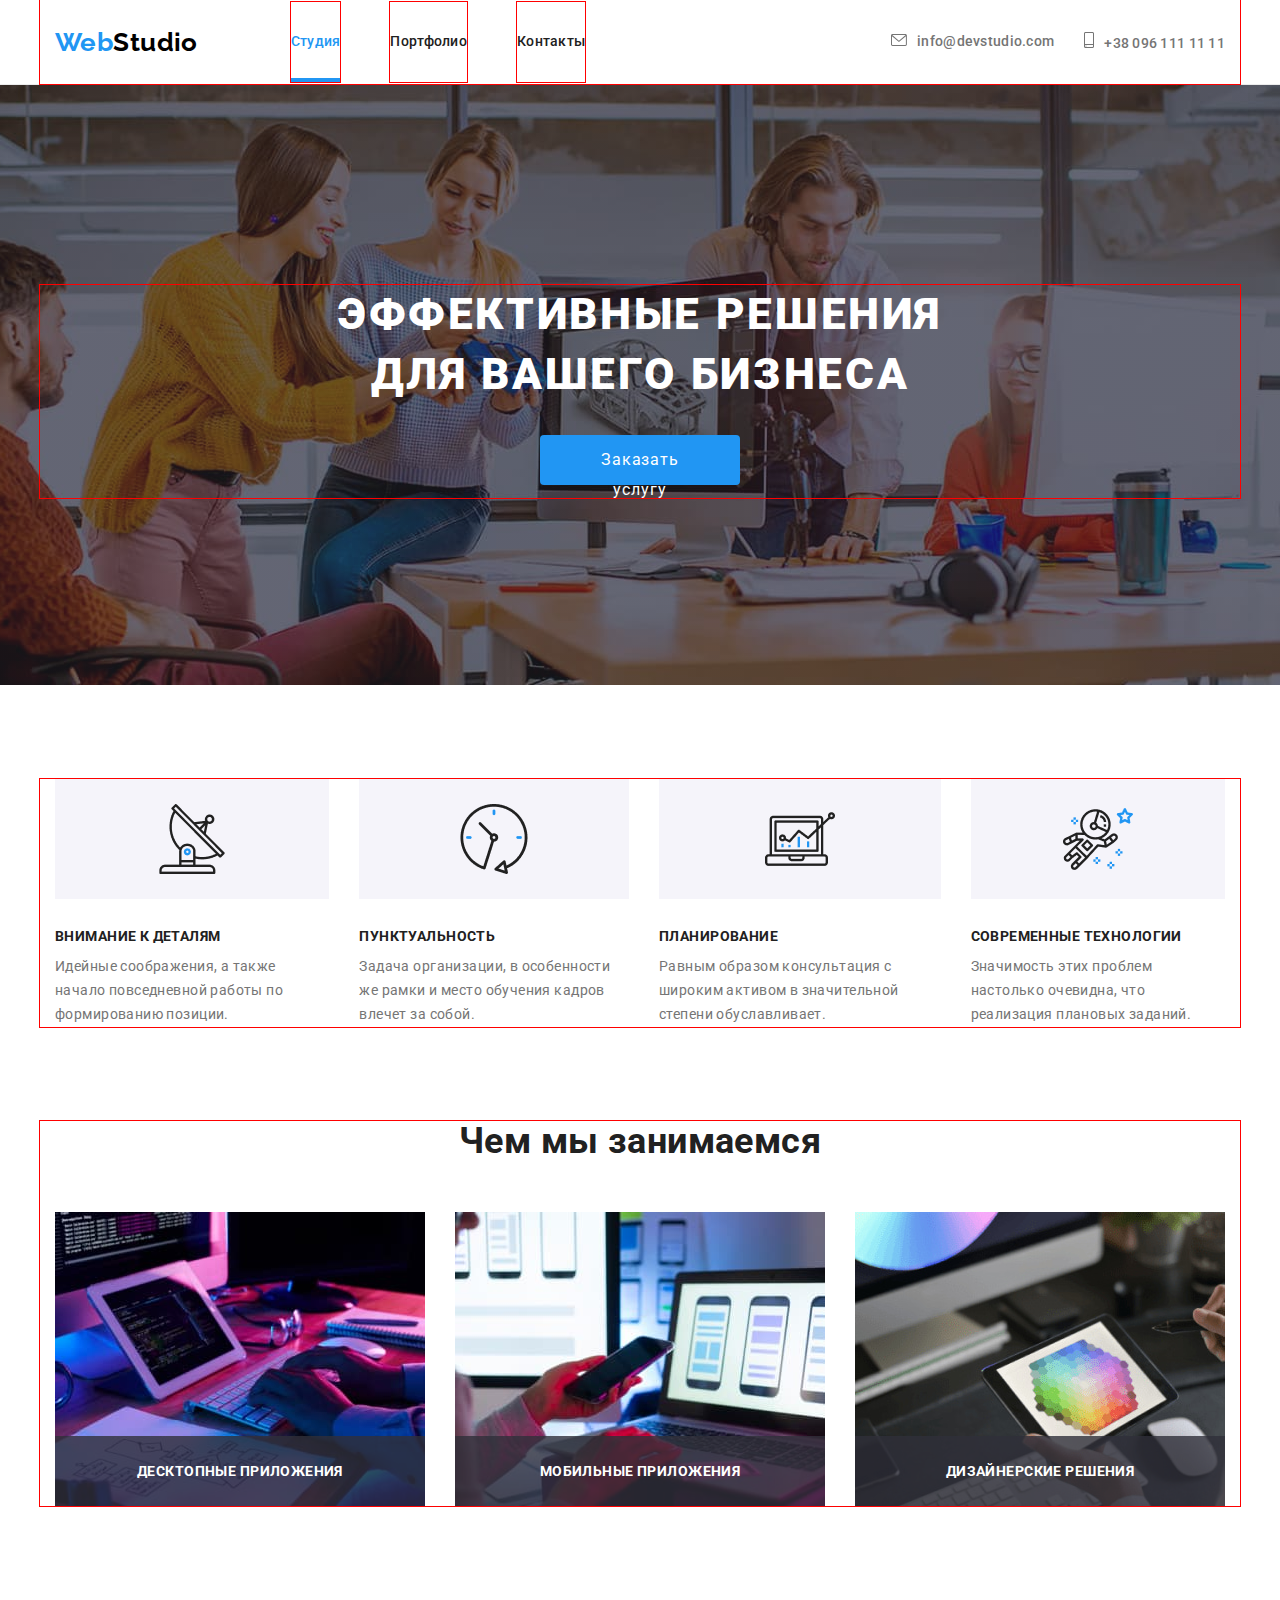
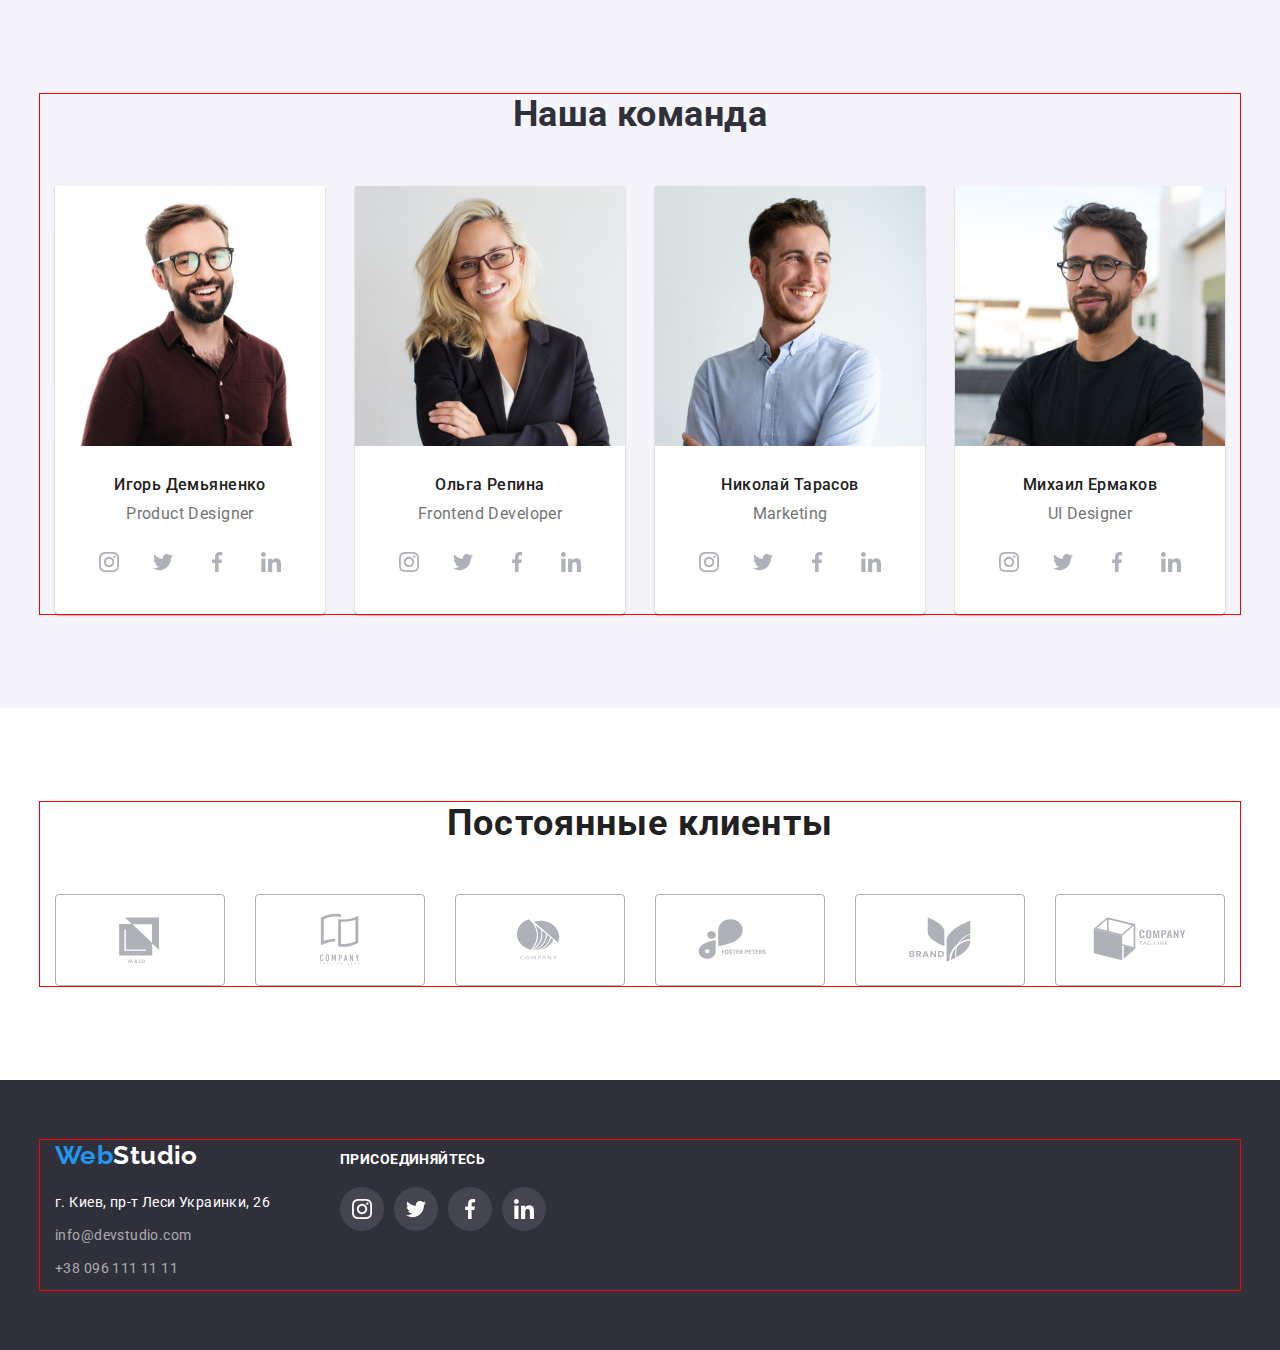
<file: index.html>
<!DOCTYPE html>
<html lang="ru">
<head>
    <meta charset="UTF-8">
    <meta http-equiv="X-UA-Compatible" content="IE=edge">
    <meta name="viewport" content="width=device-width, initial-scale=1.0">
    <title>Document</title>
    <link rel="preconnect" href="https://fonts.googleapis.com">
    <link rel="preconnect" href="https://fonts.gstatic.com" crossorigin>
    <link href="https://fonts.googleapis.com/css2?family=Raleway:wght@700&family=Roboto:wght@400;500;700;900&display=swap"
        rel="stylesheet">
    <link rel="stylesheet" href="https://cdnjs.cloudflare.com/ajax/libs/modern-normalize/1.1.0/modern-normalize.min.css
">
    <link rel="stylesheet" href="./css/style.css">
    
    
</head>
<body>
    <header class="header">
        <div class="container main-nav">
        <a class="logo link" href=""><span class="logo-color">Web</span>Studio</a>
        <nav class="header-nav">
            <ul class="header-list list">
                <li class="header-item"> <a href="./index.html" class="header-page current link">Студия</a></li>
                <li class="header-item"> <a href="./portfolio.html" class="header-page link">Портфолио</a></li>
                <li class="header-item"> <a href="" class="header-page link">Контакты</a></li>
            </ul>
        </nav>
        
        <ul class="contacts-list list">
                        
         <li class="contacts-item"><a href="mailto:info@devstudio.com" class="contacts-mail link"><svg class="icon" width="16" height="12">
            <use href="./images/symbol5-defs.svg#icon-envel"></use>
        </svg>info@devstudio.com</a></li>
          
        
            
         <li class="contacts-item">  <a href="tel:+380961111111" class="contacts-phone link"><svg class="icon" width="10" height="16">
            <use href="./images/symbol5-defs.svg#icon-tel"></use>
        </svg>+38 096 111 11 11</a></li>

        </ul>
        </div>
    </header>

      <main>     

        <section class="hero">
            <div class="container">
                <h1 class="hero-title">Эффективные решения для вашего бизнеса</h1>
                <button type="button" class="hero-button" data-modal-open>Заказать услугу</button>
            </div>
        </section>

       

    <section class="features">
        <div class="container">
       
       <h2 class="visually-hidden">навигация</h2>
        <ul class="features-list list">
      
            <li class="features-item icon-antena"><h3 class="features-item-title">Внимание к деталям</h3>
            <p class="features-item-title-text">Идейные соображения, а также начало повседневной работы по формированию позиции.</p>
             </li>
            
        <li class="features-item icon-watch">
            <h3 class="features-item-title">Пунктуальность</h3>
            <p class="features-item-title-text">Задача организации, в особенности же рамки и место обучения кадров влечет за собой.</p>
        </li>
        
        <li class="features-item icon-comp">
            <h3 class="features-item-title">Планирование</h3>
            <p class="features-item-title-text">Равным образом консультация с широким активом в значительной степени обуславливает.</p>
        </li>
        
        <li class="features-item icon-astronaut">
            <h3 class="features-item-title">Современные технологии</h3>
            <p class="features-item-title-text">Значимость этих проблем настолько очевидна, что реализация плановых заданий.</p>
        </li>
        </ul>
      </div>
        </section>
   
      <section class="product">
        <div class="container">
        <h2 class="product-title">Чем мы занимаемся</h2>
        <ul class="product-list list">

            <li class="product-image">
                
                <img src="./images/picture1.jpg" alt="руки на клавиатуре" width="370"/> 
               
                <p class="product-text">Десктопные приложения</p>
            </li>

            <li class="product-image">
                
                <img src="./images/picture2.jpg" alt="клавиатура и телефон в руках" width="370" />
                
            <p class="product-text">Мобильные приложения</p>
            </li>

            <li class="product-image">
                
                <img src="./images/box.jpg" alt="планшет в руках" width="370" />
               
                <p class="product-text">Дизайнерские решения</p>
            </li>
        </ul>
        </div>
       </section>

    <section class="staff">       
    <div class="container">
            <h2 class="staff-title">Наша команда</h2>
            <ul class="staff-list list">

            <li class="staff-person">
                <img class="staff-photo" src="./images/barba.jpg" alt="мужчина с бородой" width="270"/>
            <div class="position">
            <h3 class="staff-name">Игорь Демьяненко</h3>
            <p class="staff-job" lang="en"> Product Designer            
            </p> </div>
        
            <ul class="socials list">
                <li class="soc-item"> <a href="" class="soc-link"> <svg class="soc-icon" width="20" height="20">
                            <use href="./images/symbol-defs.svg#icon-instagram"></use>
                        </svg></a></li>
                <li class="soc-item"> <a href="" class="soc-link"> <svg class="soc-icon" width="20" height="20">
                            <use href="./images/symbol-defs.svg#icon-twitter"></use>
                        </svg></a></li>
                <li class="soc-item"> <a href="" class="soc-link"> <svg class="soc-icon" width="20" height="20">
                            <use href="./images/symbol-defs.svg#icon-facebook"></use>
                        </svg></a></li>
                <li class="soc-item"> <a href="" class="soc-link"> <svg class="soc-icon" width="20" height="20">
                            <use href="./images/symbol-defs.svg#icon-linkedin"></use>
                        </svg></a></li>
            </ul>
        </li>
            <li class="staff-person">
                <img class="staff-photo" src="./images/blonde.jpg" alt="девушка улыбается" width="270"/>
                <div class="position">
            <h3 class="staff-name">Ольга Репина</h3>
            <p class="staff-job" lang="en"> Frontend Developer</p></div>

            <ul class="socials list">
            <li class="soc-item"> <a href="" class="soc-link"> <svg class="soc-icon" width="20" height="20">
                        <use href="./images/symbol-defs.svg#icon-instagram"></use>
                    </svg></a></li>
            <li class="soc-item"> <a href="" class="soc-link"> <svg class="soc-icon" width="20" height="20">
                        <use href="./images/symbol-defs.svg#icon-twitter"></use>
                    </svg></a></li>
            <li class="soc-item"> <a href="" class="soc-link"> <svg class="soc-icon" width="20" height="20">
                        <use href="./images/symbol-defs.svg#icon-facebook"></use>
                    </svg></a></li>
            <li class="soc-item"> <a href="" class="soc-link"> <svg class="soc-icon" width="20" height="20">
                        <use href="./images/symbol-defs.svg#icon-linkedin"></use>
                    </svg></a></li>
            </ul>
            </li>

            <li class="staff-person">
                <img class="staff-photo" src="./images/blueshirt.jpg" alt="парень улыбается" width="270"/>
            <div class="position">
            <h3 class="staff-name">Николай Тарасов</h3>
        <p class="staff-job" lang="en"> Marketing</p></div>

        <ul class="socials list">
                <li class="soc-item"> <a href="" class="soc-link"> <svg class="soc-icon" width="20" height="20">
                            <use href="./images/symbol-defs.svg#icon-instagram"></use>
                        </svg></a></li>
                <li class="soc-item"> <a href="" class="soc-link"> <svg class="soc-icon" width="20" height="20">
                            <use href="./images/symbol-defs.svg#icon-twitter"></use>
                        </svg></a></li>
                <li class="soc-item"> <a href="" class="soc-link"> <svg class="soc-icon" width="20" height="20">
                            <use href="./images/symbol-defs.svg#icon-facebook"></use>
                        </svg></a></li>
                <li class="soc-item"> <a href="" class="soc-link"> <svg class="soc-icon" width="20" height="20">
                            <use href="./images/symbol-defs.svg#icon-linkedin"></use>
                        </svg></a></li>
            </ul>
        </li>

            <li class="staff-person">
                <img class="staff-photo" src="./images/barba2.jpg" alt="мужчина с бородой" width="270"/>
                <div class="position">
            <h3 class="staff-name">Михаил Ермаков</h3>
            <p class="staff-job" lang="en">UI Designer</p></div>
            
            <ul class="socials list">
                <li class="soc-item"> <a href="" class="soc-link"> <svg class="soc-icon" width="20" height="20"> <use href="./images/symbol-defs.svg#icon-instagram"></use></svg></a></li>
                <li class="soc-item"> <a href="" class="soc-link"> <svg class="soc-icon" width="20" height="20"> <use href="./images/symbol-defs.svg#icon-twitter"></use></svg></a></li>
                <li class="soc-item"> <a href="" class="soc-link"> <svg class="soc-icon" width="20" height="20"> <use href="./images/symbol-defs.svg#icon-facebook"></use></svg></a></li>
                <li class="soc-item"> <a href="" class="soc-link"> <svg class="soc-icon" width="20" height="20"> <use href="./images/symbol-defs.svg#icon-linkedin"></use></svg></a></li>
                   
            </ul>
            </li>
        </ul>
        </div>
    </section>

    <section class="clients">
        <div class="container">
        <h2 class="clients-title">Постоянные клиенты</h2>
        <ul class="clients-list list">
            <li class="clients-logo"> <a class="svg-link" href=""> <svg class="client-icon" width="106" height="60"> <use href="./images/symbol4-defs.svg#icon-Logo1"></use></svg></a></li>
            <li class="clients-logo"> <a class="svg-link" href=""> <svg class="client-icon" width="106" height="60"> <use href="./images/symbol4-defs.svg#icon-Logo2"></use></svg></a></li>
            <li class="clients-logo"> <a class="svg-link" href=""> <svg class="client-icon" width="106" height="60"> <use href="./images/symbol4-defs.svg#icon-Logo3"></use></svg></a></li>
            <li class="clients-logo"> <a class="svg-link" href=""> <svg class="client-icon" width="106" height="60"> <use href="./images/symbol4-defs.svg#icon-Logo4"></use></svg></a></li>
            <li class="clients-logo"> <a class="svg-link" href=""> <svg class="client-icon" width="106" height="60">
                    <use href="./images/symbol4-defs.svg#icon-Logo5"></use>
                </svg></a></li>
            <li class="clients-logo"> <a class="svg-link" href=""> <svg class="client-icon" width="106" height="60">
                    <use href="./images/symbol4-defs.svg#icon-Logo6"></use>
                </svg></a></li>
        </ul>
        </div>
    </section>
</main>

<footer class="footer">
    <div class="container box-footer">
        
            <div class="footer-text">
                <address>
                    <a class="logo-footer link" href=""><span class="logo-color">Web</span>Studio</a>

                    <ul class="footer-list list">
                        <li class="footer-item"><a href="https://goo.gl/maps/V1P53VzgSbRP7Sv77"
                                class="footer-address link" target="_blank" rel="noopener noindex nofollow">г. Киев,
                                пр-т Леси Украинки, 26</a></li>

                        <li class="footer-item"><a href="mailto:info@devstudio.com"
                                class="footer-mail link">info@devstudio.com</a></li>
                        <li class="footer-item"><a href="tel:+380961111111" class="footer-phone link">+38 096 111 11
                                11</a></li>
                    </ul>
                </address>
            </div>

            <div class="join">

                <h2 class="join-title">присоединяйтесь</h2>

                <ul class="socials-footer list">
                    <li class="soc-item-footer"> <a href="" class="soc-link-footer"> <svg class="soc-icon-footer" width="20" height="20">
                        <use href="./images/symbol-defs.svg#icon-instagram"></use>
                    </svg></a></li>
                    <li class="soc-item-footer"> <a href="" class="soc-link-footer"> <svg class="soc-icon-footer"
                                width="20" height="20">
                                <use href="./images/symbol-defs.svg#icon-twitter"></use>
                            </svg></a></li>
                    <li class="soc-item-footer"> <a href="" class="soc-link-footer"> <svg class="soc-icon-footer"
                                width="20" height="20">
                                <use href="./images/symbol-defs.svg#icon-facebook"></use>
                            </svg></a></li>
                    <li class="soc-item-footer"> <a href="" class="soc-link-footer"> <svg class="soc-icon-footer"
                                width="20" height="20">
                                <use href="./images/symbol-defs.svg#icon-linkedin"></use>
                            </svg></a></li>
                </ul>
            </div>
        
    </div>
</footer>


<div class="backdrop is-hidden" data-modal>
    <div class="modal">
        <button type="button" class="close-button" data-modal-close> <svg  width="18" height="18">
                <use href="./images/symbol44-defs.svg#icon-close-black"></use>
            </svg></button>
        
    </div>

</div>

<script src="./js/modal.js"></script>


</body>
</html>
</file>
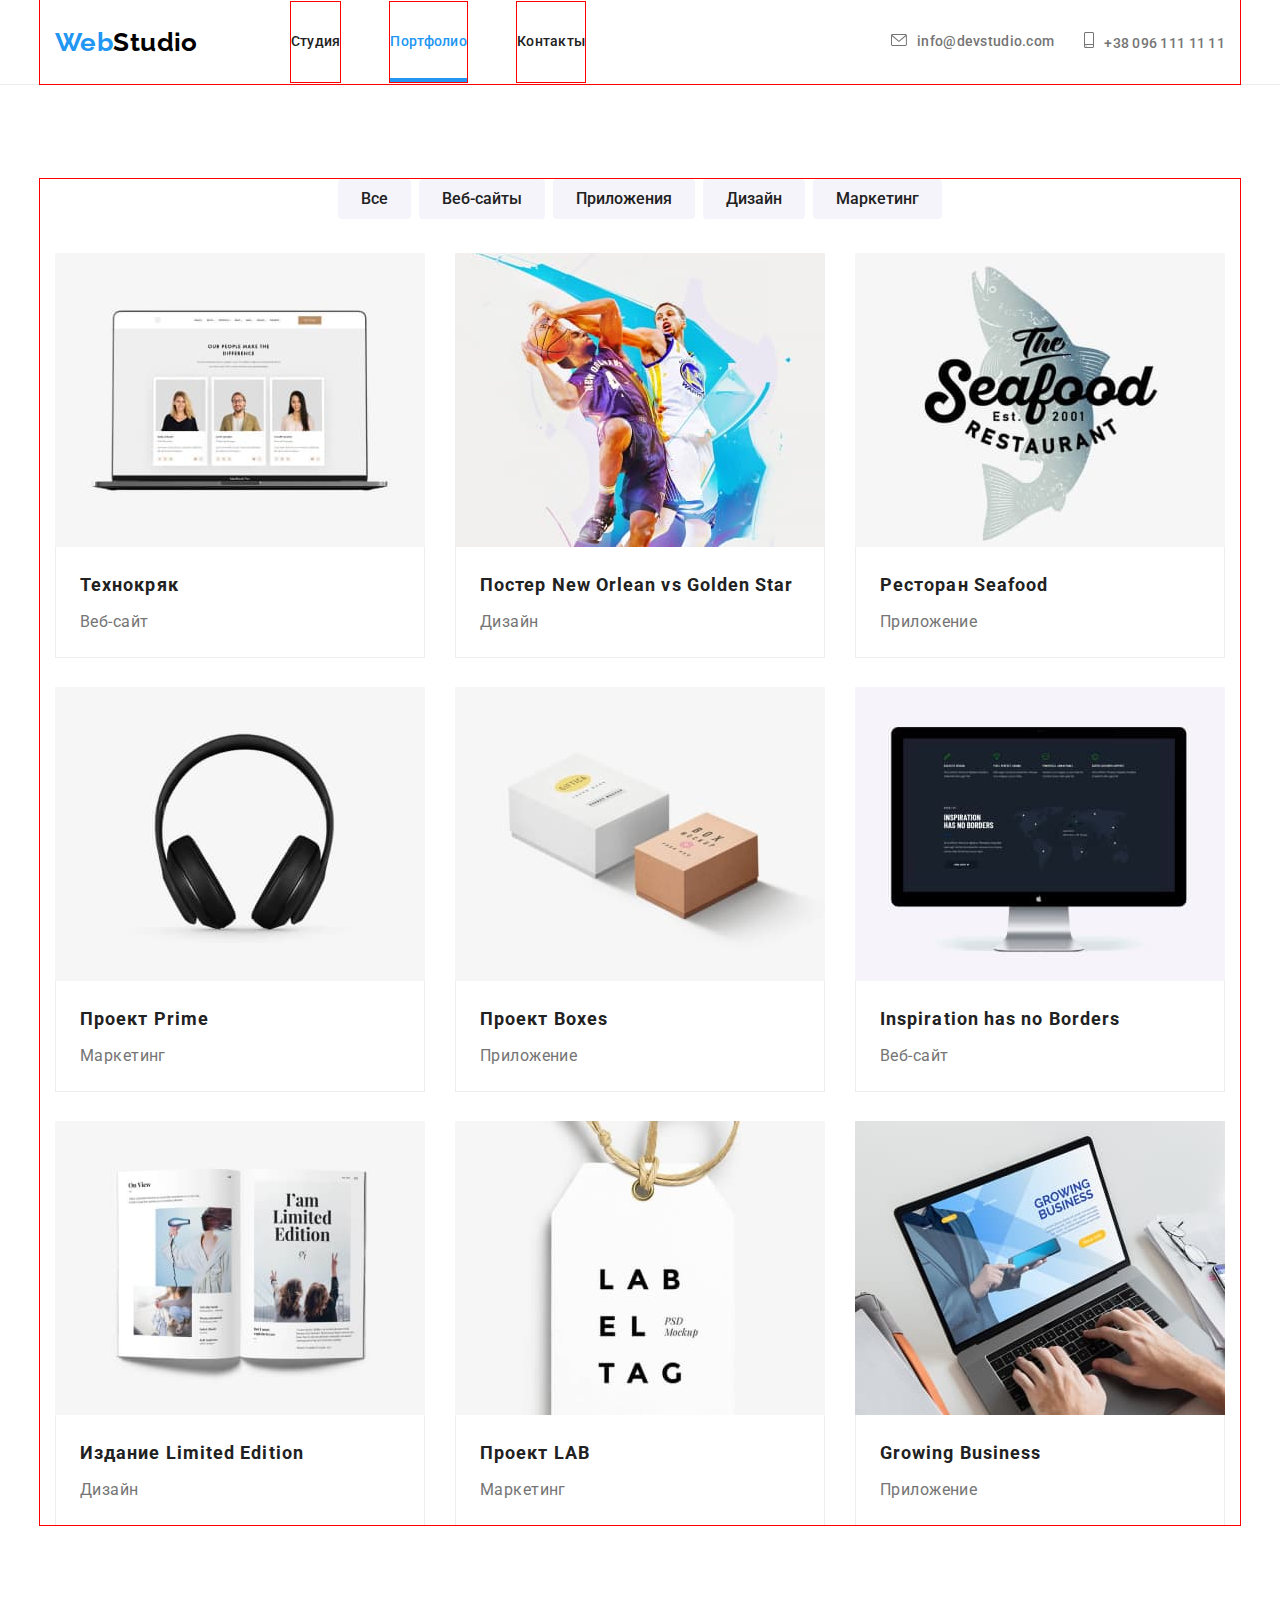
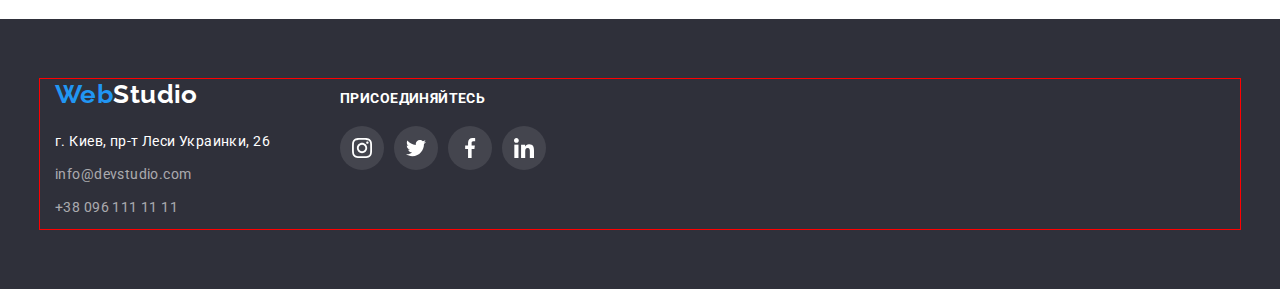
<file: portfolio.html>
<!DOCTYPE html>
<html lang="en">
<head>
    <meta charset="UTF-8">
    <meta http-equiv="X-UA-Compatible" content="IE=edge">
    <meta name="viewport" content="width=device-width, initial-scale=1.0">
    <title>Document</title>
    <link rel="preconnect" href="https://fonts.googleapis.com">
    <link rel="preconnect" href="https://fonts.gstatic.com" crossorigin>
    <link href="https://fonts.googleapis.com/css2?family=Raleway:wght@700&family=Roboto:wght@400;500;700;900&display=swap"
        rel="stylesheet">
    <link rel="stylesheet" href="https://cdnjs.cloudflare.com/ajax/libs/modern-normalize/1.1.0/modern-normalize.min.css
">
    <link rel="stylesheet" href="./css/style.css">
    
   </head>

<body>

<header class="header">
    <div class="container main-nav">
        <a class="logo link" href=""><span class="logo-color">Web</span>Studio</a>
        <nav class="header-nav">
            <ul class="header-list list">
                <li class="header-item"> <a href="./index.html" class="header-page link">Студия</a></li>
                <li class="header-item"> <a href="./portfolio.html" class="header-page current link">Портфолио</a></li>
                <li class="header-item"> <a href="" class="header-page link">Контакты</a></li>
            </ul>
        </nav>

        <ul class="contacts-list list">

            <li class="contacts-item"><a href="mailto:info@devstudio.com" class="contacts-mail link"><svg class="icon"
                        width="16" height="12">
                        <use href="./images/symbol5-defs.svg#icon-envel"></use>
                    </svg>info@devstudio.com</a></li>



            <li class="contacts-item"> <a href="tel:+380961111111" class="contacts-phone link"><svg class="icon"
                        width="10" height="16">
                        <use href="./images/symbol5-defs.svg#icon-tel"></use>
                    </svg>+38 096 111 11 11</a></li>

        </ul>
    </div>
</header>


<main>
<section class="main">
    <div class="container">
    <h1 class="visually-hidden">навигация</h1>
    <ul class="navigation-list list">
        <li class="btn"><button type="button" class="navigation-button"> Все</button></li>
        <li class="btn"><button type="button" class="navigation-button"> Веб-сайты</button></li>
        <li class="btn"><button type="button" class="navigation-button"> Приложения</button></li>
        <li class="btn"><button type="button" class="navigation-button"> Дизайн</button></li>
        <li class="btn"><button type="button" class="navigation-button"> Маркетинг</button></li>
    </ul>
    
    <ul class="portfolio-list list"> 

           <li class="portfolio-item">   
                <div class="portfolio-thumb">
             <a class="portfolio-link link" href="">                
                   
             <img src="./images/portfolio-image/portfol1.jpg" alt="экран" width="370" /></a>
            <p class="portfolio-text">Ресурс предлагает комплексные предложения с разным уровнем функционала и сервисов. Все это
                позволит посетителю получить
                исчерпывающие сведения о компании или частном лице.</p></div>
            <div class="card-border">
            <h2 class="portfolio-example">Технокряк</h2>
            <p class="portfolio-option">Веб-сайт</p></div>
          </li>

          <li class="portfolio-item">
          <div class="portfolio-thumb">  
            <a class="portfolio-link link" href="">  
    
          <img src="./images/portfolio-image/portfol2.jpg" alt="баскетбол игроки" width="370" /></a>
          <p class="portfolio-text">Ресурс предлагает комплексные предложения с разным уровнем функционала и сервисов. Все это
            позволит посетителю получить
            исчерпывающие сведения о компании или частном лице.</p></div>
           
          <div class="card-border">
          <h2 class="portfolio-example"> Постер <span lang="en"> New Orlean vs Golden Star </span></h2>
          <p class="portfolio-option">Дизайн</p></div>
          </li>

          <li class="portfolio-item">
          <div class="portfolio-thumb">  
            <a class="portfolio-link link" href="">  
    
            <img src="./images/portfolio-image/portfol3.jpg" alt="лого ресторана" width="370" /></a>
            <p class="portfolio-text">Ресурс предлагает комплексные предложения с разным уровнем функционала и сервисов. Все это
                позволит посетителю получить
                исчерпывающие сведения о компании или частном лице.</p></div>
            <div class="card-border">
            <h2 class="portfolio-example">Ресторан <span lang="en">Seafood </span></h2>
            <p class="portfolio-option">Приложение</p></div>
            </li>

             <li class="portfolio-item">
           <div class="portfolio-thumb">  
           <a class="portfolio-link link" href="">
   
            <img src="./images/portfolio-image/portfol4.jpg" alt="наушники" width="370" /></a>
           <p class="portfolio-text">Ресурс предлагает комплексные предложения с разным уровнем функционала и сервисов. Все это
            позволит посетителю получить
            исчерпывающие сведения о компании или частном лице.</p></div>
              <div class="card-border">
         <h2 class="portfolio-example">Проект <span lang="en"> Prime </span></h2>
        <p class="portfolio-option">Маркетинг</p></div>
        </li>

        <li class="portfolio-item">
          <div class="portfolio-thumb">  
        <a class="portfolio-link link" href="">
   
        <img src="./images/portfolio-image/portfol5.jpg" alt="наушники" width="370" /></a>
        <p class="portfolio-text">Ресурс предлагает комплексные предложения с разным уровнем функционала и сервисов. Все это
            позволит посетителю получить
            исчерпывающие сведения о компании или частном лице.</p></div>
        <div class="card-border">
        <h2 class="portfolio-example">Проект <span lang="en"> Boxes  </span></h2>
        <p class="portfolio-option">Приложение</p></div>
        </li>

        <li class="portfolio-item">
         <div class="portfolio-thumb">  
         <a class="portfolio-link link" href=""> 
    
        <img src="./images/portfolio-image/portfol6.jpg" alt="черный экран" width="370" /></a>
        <p class="portfolio-text">Ресурс предлагает комплексные предложения с разным уровнем функционала и сервисов. Все это
            позволит посетителю получить
            исчерпывающие сведения о компании или частном лице.</p></div>
        <div class="card-border">
        <h2 lang="en" class="portfolio-example"> <span>Inspiration has no Borders </span></h2>
        <p class="portfolio-option">Веб-сайт</p></div>
        </li>

        <li class="portfolio-item">
          <div class="portfolio-thumb">  
        <a class="portfolio-link link" href="">  
    
        <img src="./images/portfolio-image/portfol7.jpg" alt="открытый журнал" width="370" /></a>
        <p class="portfolio-text">Ресурс предлагает комплексные предложения с разным уровнем функционала и сервисов. Все это
            позволит посетителю получить
            исчерпывающие сведения о компании или частном лице.</p></div>
        <div class="card-border">
        <h2 class="portfolio-example"> Издание <span lang="en">Limited Edition </span></h2>
        <p class="portfolio-option">Дизайн</p></div>
        </li>

        <li class="portfolio-item">
        <div class="portfolio-thumb">  
        <a class="portfolio-link link" href=""> 
    
        <img src="./images/portfolio-image/portfol8.jpg" alt="бирка" width="370" /></a>
        <p class="portfolio-text">Ресурс предлагает комплексные предложения с разным уровнем функционала и сервисов. Все это
            позволит посетителю получить
            исчерпывающие сведения о компании или частном лице.</p></div>
        <div class="card-border">
        <h2 class="portfolio-example"> Проект <span lang="en"> LAB </span></h2>
        <p class="portfolio-option">Маркетинг</p></div>
        </li>

        <li class="portfolio-item">
         <div class="portfolio-thumb">     
     <a class="portfolio-link link" href="">         
            
            <img src="./images/portfolio-image/portfol9.jpg" alt="руки на клавиатуре" width="370"/></a>
            <p class="portfolio-text">Ресурс предлагает комплексные предложения с разным уровнем функционала и сервисов. Все это
                позволит посетителю получить
                исчерпывающие сведения о компании или частном лице.</p></div>
            <div class="card-border">
            <h2 lang="en" class="portfolio-example"> <span> Growing Business </span></h2>
            <p class="portfolio-option">Приложение</p></div>
        </li>
    </ul>
    </div>
    </section>
    </main>


<footer class="footer">
    <div class="container box-footer">

        <div class="footer-text">
            <address>
                <a class="logo-footer link" href=""><span class="logo-color">Web</span>Studio</a>

                <ul class="footer-list list">
                    <li class="footer-item"><a href="https://goo.gl/maps/V1P53VzgSbRP7Sv77" class="footer-address link"
                            target="_blank" rel="noopener noindex nofollow">г. Киев,
                            пр-т Леси Украинки, 26</a></li>

                    <li class="footer-item"><a href="mailto:info@devstudio.com"
                            class="footer-mail link">info@devstudio.com</a></li>
                    <li class="footer-item"><a href="tel:+380961111111" class="footer-phone link">+38 096 111 11
                            11</a></li>
                </ul>
            </address>
        </div>

        <div class="join">
            <h2 class="join-title">присоединяйтесь</h2>
            <ul class="socials-footer list">
                <li class="soc-item-footer"> <a href="" class="soc-link-footer"> <svg class="soc-icon-footer" width="20"
                            height="20">
                            <use href="./images/symbol-defs.svg#icon-instagram"></use>
                        </svg></a></li>
                <li class="soc-item-footer"> <a href="" class="soc-link-footer"> <svg class="soc-icon-footer" width="20"
                            height="20">
                            <use href="./images/symbol-defs.svg#icon-twitter"></use>
                        </svg></a></li>
                <li class="soc-item-footer"> <a href="" class="soc-link-footer"> <svg class="soc-icon-footer" width="20"
                            height="20">
                            <use href="./images/symbol-defs.svg#icon-facebook"></use>
                        </svg></a></li>
                <li class="soc-item-footer"> <a href="" class="soc-link-footer"> <svg class="soc-icon-footer" width="20"
                            height="20">
                            <use href="./images/symbol-defs.svg#icon-linkedin"></use>
                        </svg></a></li>
            </ul>
        </div>

    </div>
</footer>
    </body>


</html>
</file>
<file: css/style.css>
:root{
    --header-color: #ffffff;
    --hero-footer-color: #2F303A;
    --button-color: #2196F3;
    --titles-color: #212121;
    --text-color: #757575;
    --btn-bcg-color: #F5F4FA;
    --logo-header-color: #000000;
    --footer-phone-color: rgba(255, 255, 255, 0.6);
}

img {
    display: block;
}


p,
h1,
h2,
h3,
h4,
h5,
h6 {
    margin: 0;
}

body {
    
    background-color: var(--header-color);
    color: var(--titles-color) ;
    font-family: 'Roboto',
    sans-serif;
    font-size: 14px;
    letter-spacing: 0.03em;

   
    }

   
.list {
   padding: 0;
   margin: 0;

list-style: none;
}

.link {
    text-decoration: none;
   
}

.container {
        width: 1200px;
        padding-left: 15px;
        padding-right: 15px;
        margin: 0 auto;

        outline: 1px solid red;
    }

.visually-hidden {
    position: absolute;
    white-space: nowrap;
    width: 1px;
    height: 1px;
    overflow: hidden;
    border: 0;
    padding: 0;
    clip: rect(0 0 0 0);
    clip-path: inset(50%);
    margin: -1px;
}

/*header*/

.header {
    border-bottom: 1px solid #ECECEC;
   
}
  
 
.main-nav {
    display: flex;
    align-items: center;
}

.header-list {
    display: flex;
    margin-left: 93px;
   
}


.header-list .header-item {

 outline: 1px solid red;  
    
}

.header-list .header-item+ .header-item {

margin-left: 50px;

}


.logo,
.logo-header {
    
    font-family: 'Raleway',sans-serif;
    font-style: normal;
    font-weight: 700;
    font-size: 26px;
    line-height: 1.19;                  

    color: var(--logo-header-color);
}

.logo-color{
    color: #2196F3;
}

.header-page{
         display: block;
    padding-top: 32px;
    padding-bottom: 32px;
    transition-property: color;
    transition-duration: 250ms;
    transition-timing-function: cubic-bezier(0.4, 0, 0.2, 1);
}
   


.header-item :hover,
.header-item :focus {

    color: var(--button-color);
    background-color: var(--header-color);

}

.header-item,
.header-page {

    font-weight: 500;
    line-height: 1.14;
    letter-spacing: 0.02em;

    color: var(--titles-color)   
 }


.current {
    position: relative;
    color: var(--button-color);
}


.current::after{
    position: absolute;
    content: "";
    display: block;
    background-color: #2196F3;
    width: 100%;
    height: 4px;
    border-radius: 2%;
    left: 0;
    bottom: 0;
   
}



.contacts-list {
    display: flex;
    margin-left: auto;
    align-items: center;
    
}

.contacts-list .contacts-item+ .contacts-item {
    margin-left: 30px;
}


.contacts-item{
    display: block;
    align-items: center;
    transition-property: color;
    transition-duration: 250ms;
    transition-timing-function: cubic-bezier(0.4, 0, 0.2, 1);
   
}

.contacts-item :hover,
.contacts-item :focus{
    color: #2196F3;
    fill: currentColor;
      
}

.icon {
    margin-right: 10px;
    fill: currentColor;
}





.contacts-mail,
.contacts-phone {
    
    font-weight: 500;
    line-height: 1.14;
    letter-spacing: 0.02em;
display: flex;
    padding: 32px 0;
align-items: baseline;
    color: var(--text-color);
    transition-property: color;
    transition-duration: 250ms;
    transition-timing-function: cubic-bezier(0.4, 0, 0.2, 1);
}





/*first-page*/

/*hero*/

.hero {
text-align: center; 
background: var(--hero-footer-color);

margin-bottom: 0;
padding-top: 200px;
padding-bottom: 280px;
max-width: 1600px;
height: 600px;
margin: 0 auto;
}


.hero {
    background-image: linear-gradient(rgba(47, 48, 58, 0.4),
     rgba(47, 48, 58, 0.4)), url(../images/hero-image.png);
   
    background-repeat: no-repeat;
    background-position: center;
    background-size: cover;
   

   

}
.hero-title {        
    width: 696px;

    margin: 0 auto;   
    margin-bottom: 30px;
    font-weight: 900;
    font-size: 44px;
    line-height: 1.36;
    letter-spacing: 0.06em;
    
    text-transform: uppercase;
    color: var(--header-color)
    
   }

.hero-button {
    border: 1px transparent;
    border-radius: 4px;
    padding: 10px 32px;
    margin-top: 0;

    width: 200px;
    height: 50px;
    display: inline-block;
    
    
    font-family: inherit;
    font-style: normal;
    font-size: 16px;
    line-height: 1.87;
    letter-spacing: 0.06em;
    background-color: var(--button-color);

    color: var(--header-color);

    cursor: pointer;
 transition-property: background-color;
 transition-duration: 250ms;
 transition-timing-function: cubic-bezier(0.4, 0, 0.2, 1);
    
}

.hero-button:hover {
 color: var(--header-color);
 background: #188CE8;

}


/*backdrop*/

.backdrop {
    position: fixed;
   
    top: 0;
    left: 0;
    width: 100%;
    height: 100%;
    
background: rgba(0, 0, 0, 0.2);
opacity: 1;
transition: opacity 3000ms cubic-bezier(0.4, 0, 0.2, 1),
visibility 250ms cubic-bezier(0.4, 0, 0.2, 1)
}

.backdrop.is-hidden {
    opacity: 0;
    pointer-events: none;
    visibility: hidden;
    transition: opacity 3000ms cubic-bezier(0.4, 0, 0.2, 1),
    visibility 3000ms cubic-bezier(0.4, 0, 0.2, 1)
}



.modal {
    position: absolute;
    top: 50%;
    left: 50%;
    transform: translate(-50%, -50%);
    min-width: 528px;
    min-height: 581px;
    padding: 15px;

    box-shadow: 0px 1px 3px rgba(0, 0, 0, 0.12),
    0px 1px 1px rgba(0, 0, 0, 0.14),
    0px 2px 1px rgba(0, 0, 0, 0.2);
    border-radius: 4px;

    background-color: #fff;
    transition-property: transform;
    
    transition: transform 3000ms cubic-bezier(0.4, 0, 0.2, 1) ;
   opacity: 1;
   
}

.backdrop.is-hidden .modal {
    transform: rotate(-360deg);
transition: transform 3000ms cubic-bezier(0.4, 0, 0.2, 1);
}

.close-button{
    position: absolute;
    
    width: 30px;
    height: 30px;
    top: 8px;
    right: 8px;
    background: #FFFFFF;
    border: 1px solid rgba(0, 0, 0, 0.1);
    box-sizing: border-box;
    border-radius: 50%;
    padding: 4px;
}


    /*main*/

    /* features */

    .features-list {
        display: flex;
    }

    .features-list .features-item+ .features-item{
        margin-left: 30px;
    }

    .features-item-title{
      font-size: 14px; 
     margin-bottom: 10px;

    font-weight: 700;
    line-height: 1.14;
    text-transform: uppercase;
    
    color: var(--titles-color);
    }
     
    
    .features-item-title-text {
        
        font-weight: 400;
        line-height: 1.71; 

        color: var(--text-color);}

    .features  {
       padding-top: 94px;
       padding-bottom: 94px;
        }
        
.features-item::before {
    display: block;
    content: "";
        height: 120px;
    background-color: red;
   margin-bottom: 30px;
    
    background-repeat: no-repeat;
    background-position: center;
    background-color: #F5F4FA;
}

.icon-antena::before{
    background-image: url(../images/antenna\ .png);
}
.icon-watch::before{
    background-image: url(../images/watch.png);
}
.icon-comp::before{
    background-image: url(../images/comp.png);
}
.icon-astronaut::before{
    background-image: url(../images/astronaut\ .png);
}


/*product*/

.product {

    margin-top: 0;
    padding: bottom 94px;;
    }

.product-title {
    margin-bottom: 50px;
    margin-top: 0;

    font-weight: 700;
    font-size: 36px;
    line-height: 1.16;    
    text-align: center;

    color: var(--titles-color);    
}


/*.product-thumb {
    position: relative;
   
    }


    .product-thumb::before{
        content: "";
        position: absolute;
        display: inline-block;
        width: 100%;
        height: 70px;
        position: absolute;
        background: rgba(47, 48, 58, 0.8);
       bottom: 0;
               
    }
*/

.product-image{
    position: relative;
}
.product-text {
    bottom: 0;
    left: 0;
  position: absolute;
  justify-content: center;
  align-items: center;
  height: 70px;
  width: 100%;
  padding: 0;
  margin: 0;
    font-weight: 700;
    font-size: 14px;
    line-height: 16px;
   
    letter-spacing: 0.03em;
    text-transform: uppercase;
    background: rgba(47, 48, 58, 0.8);
    color: var(--header-color);
   
    display: flex;
}


.product-list{

    display: flex;
    margin-top: 0;
      }

   .product-list .product-image+ .product-image{
       margin-left: 30px;
   }

/*staff*/


.staff {
    padding: 94px 0;
    margin-top: 94px;
    margin-bottom: 0;

    background-color: #F5F4FA;   
      }  

 .position {
     padding-top: 30px;
     text-align: center;
 } 

.staff-person{

    background-color: var(--header-color);

    border-radius: 0px 0px 4px 4px;
    box-shadow: 0px 1px 3px rgba(0, 0, 0, 0.12),
    0px 1px 1px rgba(0, 0, 0, 0.14),
    0px 2px 1px rgba(0, 0, 0, 0.2);
    border-radius: 0px 0px 4px 4px;

    cursor: pointer;
        }

.staff-title {
margin-bottom: 50px;
   
font-weight: 700;
font-size: 36px;
line-height: 1.16;
text-align: center;

color: var(--hero-footer-color);
}

 .staff-name {
    margin-top: 0;
    margin-bottom: 10px;
    text-align: center;

    font-weight: 500;
    font-size: 16px;
    line-height: 1.18; 
    
    color: var(--titles-color);
 }

 .staff-job {
    margin-top: 0px;
    
    font-weight: 400;
    font-size: 16px;
    line-height: 1.18;   
        
    color: var(--text-color);
 }

 .staff-list {
     display: flex;
      }

.staff-list .staff-person+.staff-person {
    margin-left: 30px;
}

.socials {
    display: flex;
    justify-content: center;

    margin-top: 16px;
    padding-bottom: 30px;
}

.soc-link {
    width: 44px;
    height: 44px;
    
    display: flex;
    border-radius: 50px;
    justify-content: center;
    align-items: center;
    transition: background-color 250ms cubic-bezier(0.4, 0, 0.2, 1),
    color 250ms cubic-bezier(0.4, 0, 0.2, 1);
   }



.soc-item :hover,
.soc-item :focus{
    background-color: var(--button-color);

}

.soc-icon {
    fill: #AFB1B8;
transition: background-color 250ms cubic-bezier(0.4, 0, 0.2, 1),
color 1000ms cubic-bezier(0.4, 0, 0.2, 1);
}

.soc-link:hover .soc-icon,
.soc-link:focus .soc-icon  {                       
    fill: #ffffff;

}


 .soc-item + .soc-item {
    margin-left: 10px;
}


 /*second-page*/
 
/*main*/
.main {
    padding-top: 94px;
    padding-bottom: 94px;
}
.navigation-list {
    justify-content: center;
    display: flex;     
}

.navigation-list .btn+ .btn{
    margin-left: 8px;
}

.navigation-button  {
    padding: 6px 22px;

    text-align: center;
    max-width: 145px;
    display: block;
    border-radius: 4px;
    border: 1px solid transparent;
    font-family: inherit;
    font-style: normal;
    font-weight: 500;
    font-size: 16px;
    line-height: 1.62;      

    background-color:var(--btn-bcg-color);
    color: var(--titles-color);
    cursor: pointer;
    
    transition-property: background-color color;
    transition-duration: 250ms;
    transition-timing-function: cubic-bezier(0.4, 0, 0.2, 1);
}


.navigation-button:hover ,
.navigation-button:focus{

    color: var(--header-color);
    background-color: var(--button-color);

    box-shadow: 0px 3px 1px rgba(0, 0, 0, 0.1),
    0px 1px 2px rgba(0, 0, 0, 0.08),
    0px 2px 2px rgba(0, 0, 0, 0.12);
    border-radius: 4px;
    
} 


.portfolio-thumb {
    position: relative;
    overflow: hidden;
}


.portfolio-thumb::before{
    position: absolute;
    content: "";
    display: inline-block;
    width: 370px;
    height: 294px;
    
    background: rgba(33, 150, 243, 0.9);
    
    transform: translateY(350px);
    transition: transform 250ms cubic-bezier(0.4, 0, 0.2, 1);
    
    }

       .portfolio-item:hover .portfolio-thumb::before{            
        transform: translateY(0);
       }




.portfolio-text {
   position: absolute;
      font-weight: 400;
    font-size: 18px;
    line-height: 28px;       
    letter-spacing: 0.03em;

    width: 322px;
    height: 168px;
   
    color: var(--header-color);
    
    
    top: 63px;
    left: 24px;
    
    display: flex;
    transform: translateY(350px);
    transition: transform 250ms cubic-bezier(0.4, 0, 0.2, 1);
   }


.portfolio-item:hover .portfolio-text{
    
    transform: translate(0);
}

.portfolio-item {
margin-bottom: 30px;
margin-right: 30px;
width: 370px;
height: 404px;
    cursor: pointer;
  

}


.portfolio-item:nth-child(3n) {
    margin-right: 0;
}


.portfolio-item:nth-last-child(-n +3) {
     margin-bottom: 0;
}


.portfolio-link{
    display: block;
   
}

.portfolio-item:hover,
.portfolio-item:focus
 {
  box-shadow: 0px 1px 1px rgba(0, 0, 0, 0.12),
        0px 4px 4px rgba(0, 0, 0, 0.06),
        1px 4px 6px rgba(0, 0, 0, 0.16);
        
}

.portfolio-list {
    display: flex;
    flex-wrap: wrap;
    margin-top: 34px;
  
}
 
.card-border {
    border: 1px solid #EEEEEE;
    padding: 20px 24px;
    width: 370px;
    border-top: none;
}

.portfolio-example {
    margin-bottom: 4px;

    font-weight: 700;
    font-size: 18px;
    line-height: 2;        
    letter-spacing: 0.06em;    
    
    color: var(--titles-color);
}

.portfolio-option {
    font-weight: 400;
    font-size: 16px;
    line-height: 1.87;    
        
    color: var(--text-color);
}


/*clients*/

.clients{
    padding: 94px 0;
}

.clients-title {
    font-family: 'Roboto';
    font-style: normal;
    font-weight: 700;
    font-size: 36px;
    line-height: 42px;
    text-align: center;
    letter-spacing: 0.03em;
    
    color: #212121;

    
    margin-bottom: 50px;
}

.clients-list {
    display: flex;
  align-items: center;
   margin-left: 0;
}

.clients-list .clients-logo + .clients-logo {
    margin-left: 30px;
}



.svg-link {

    display: flex;
    padding: 16px 32px;
    fill: currentColor;
    color: #AFB1B8;
    border: 1px solid #AFB1B8;
    border-radius: 4px;
    align-items: center;
    justify-content: center;
    width: 170px;
    height: 92px;
    cursor: pointer;
   
    transition-property: border-color, color;
    transition-duration: 250ms;
    transition-timing-function: cubic-bezier(0.4, 0, 0.2, 1);
}

.svg-link:hover,
.svg-link:focus {
    fill: currentColor;
    color: #2196F3;
    border-color: var(--button-color);
    transition-duration: 250ms;
    transition-timing-function: cubic-bezier(0.4, 0, 0.2, 1);
}

.client-icon {
        display: flex;
    fill: currentColor;
   }



 /*footer*/

 
.footer {
    display: flex;
    padding: 60px 0;
    
    background-color: var(--hero-footer-color);
    
   }

.box-footer {
   
display: flex;
align-items: baseline;
}
   

   .footer-text {
    
    align-items: center;
    
   }

.footer-list {
    font-family: 'Roboto';
    font-style: normal;
    font-weight: 400;
    line-height: 1.71;

       }


.footer-list :hover,
.footer-list :focus {
    color: var(--button-color);
   
}

.logo-footer{
    display: inline-block;
   
    margin-bottom: 20px;
   
    font-family: 'Raleway', sans-serif;
    font-style: normal; 
    font-weight: 700;
    font-size: 26px;
    line-height: 1.19;      
        
    color: var(--header-color);
}

.footer-address { 
    color: var(--header-color);
    transition-property: background-color;
    transition: 250ms cubic-bezier(0.4, 0, 0.2, 1);
}



.footer-mail,
.footer-phone { 

    color: var(--footer-phone-color);
    transition-property: background-color;
    transition: 250ms cubic-bezier(0.4, 0, 0.2, 1);
}

.footer-item {
    margin-bottom: 9px;
    
}

.footer-item :last-child {
    margin-bottom: 0;
}

.join {
  margin-left: 70px; 
 width: 206px;
 height: 80px;

}  
   

.join-title {
    font-family: 'Roboto';
    font-style: normal;
    font-weight: 700;
    font-size: 14px;
    line-height: 16px;
    letter-spacing: 0.03em;
    text-transform: uppercase;
   
    color: #FFFFFF;

}



.soc-link-footer{
    width: 44px;
    height: 44px;
    background-color:  rgba(255, 255, 255, 0.1);
    display: flex;
    border-radius: 50px;
    justify-content: center;
    align-items: center;
margin-left: 0;


transition-duration: 250ms;
transition-timing-function: cubic-bezier(0.4, 0, 0.2, 1);
}

.soc-item-footer+ .soc-item-footer{
    margin-left: 10px;
}

.soc-link-footer:hover,
.soc-link-footer:focus{
    background-color: #2196F3;
    
}

.socials-footer {
    display: flex;
  justify-content: center;
    padding-left: 0;    
    padding: 0 auto;
    margin-top: 20px;
}



.soc-icon-footer{
    fill: #ffffff;
}
</file>
